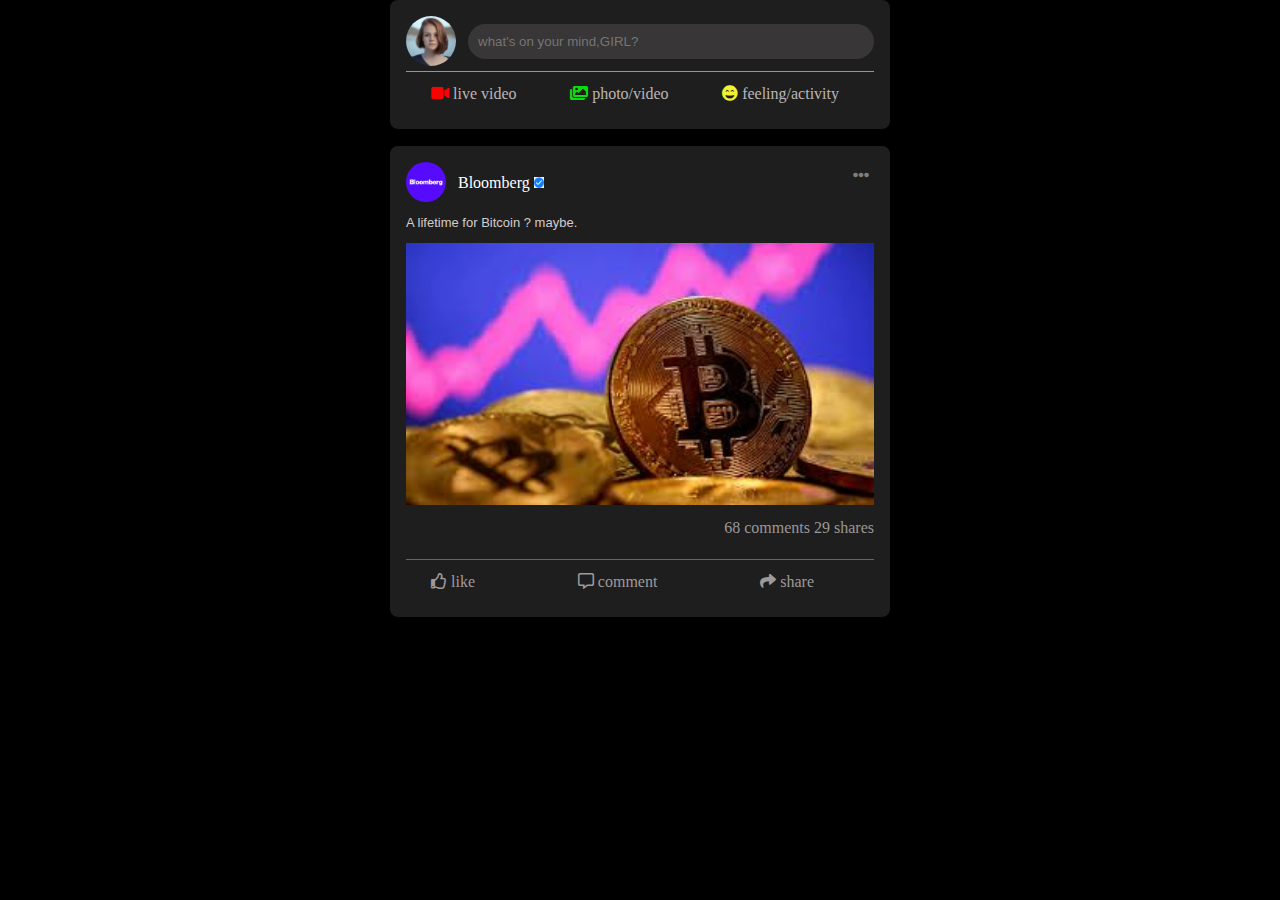
<file: p1/index.html>
<!DOCTYPE html>
<html lang="en">
<head>
    <meta charset="UTF-8">
    <meta http-equiv="X-UA-Compatible" content="IE=edge">
    <meta name="viewport" content="width=device-width, initial-scale=1.0">
    <title>Document</title>
    <link rel="stylesheet" href="style.css">
    <link rel="stylesheet" href="https://use.fontawesome.com/releases/v5.13.0/css/all.css">
</head>
<body>
    <nav>
        <div class="top">
           
                <img src="images/1.png">
                <input type="text" placeholder="what's on your mind,GIRL?" >
           

        </div>
        <div class="icons">
            
            <p> <i class="fas fa-video p1"> </i> live video </p>
            <p> <i class="fas fa-images p2"> </i> photo/video </p>
            <p> <i class="fas fa-grin-beam p3"> </i> feeling/activity</p>
        </div>
    
    </nav>
    <section>
    <div class="post">
        <div class="profile">
            <img class="img1" src="images/55.png" alt="">
           
            <a href="https://www.facebook.com/bloombergbusiness">Bloomberg  <img class="img2" src="images/666.png " > </a>
          
           
        </div>
        <div class="bb">
            <i class="fas fa-ellipsis-h"></i>
        </div>
          
           <div class="bbb">
               <p> A lifetime for Bitcoin ? maybe.</p>
           </div>

           <div class="bitcoin">
               <img  class="immgg" src="images/bitcoin.jpg " >
           </div>
           
    </div>
    
  <div class="aa">
      <a href="#">68 comments</a>
      <a href="#">29 shares</a>
  </div>
    <div class="ff">
            <p> <i class="far fa-thumbs-up p1"></i> like </p>
            <p> <i class="far fa-comment-alt p2"></i> comment </p>
            <p> <i class="fas fa-share p3 pp3"></i> share</p>

     </div>
  
   
</section>
</body>
</html>
</file>
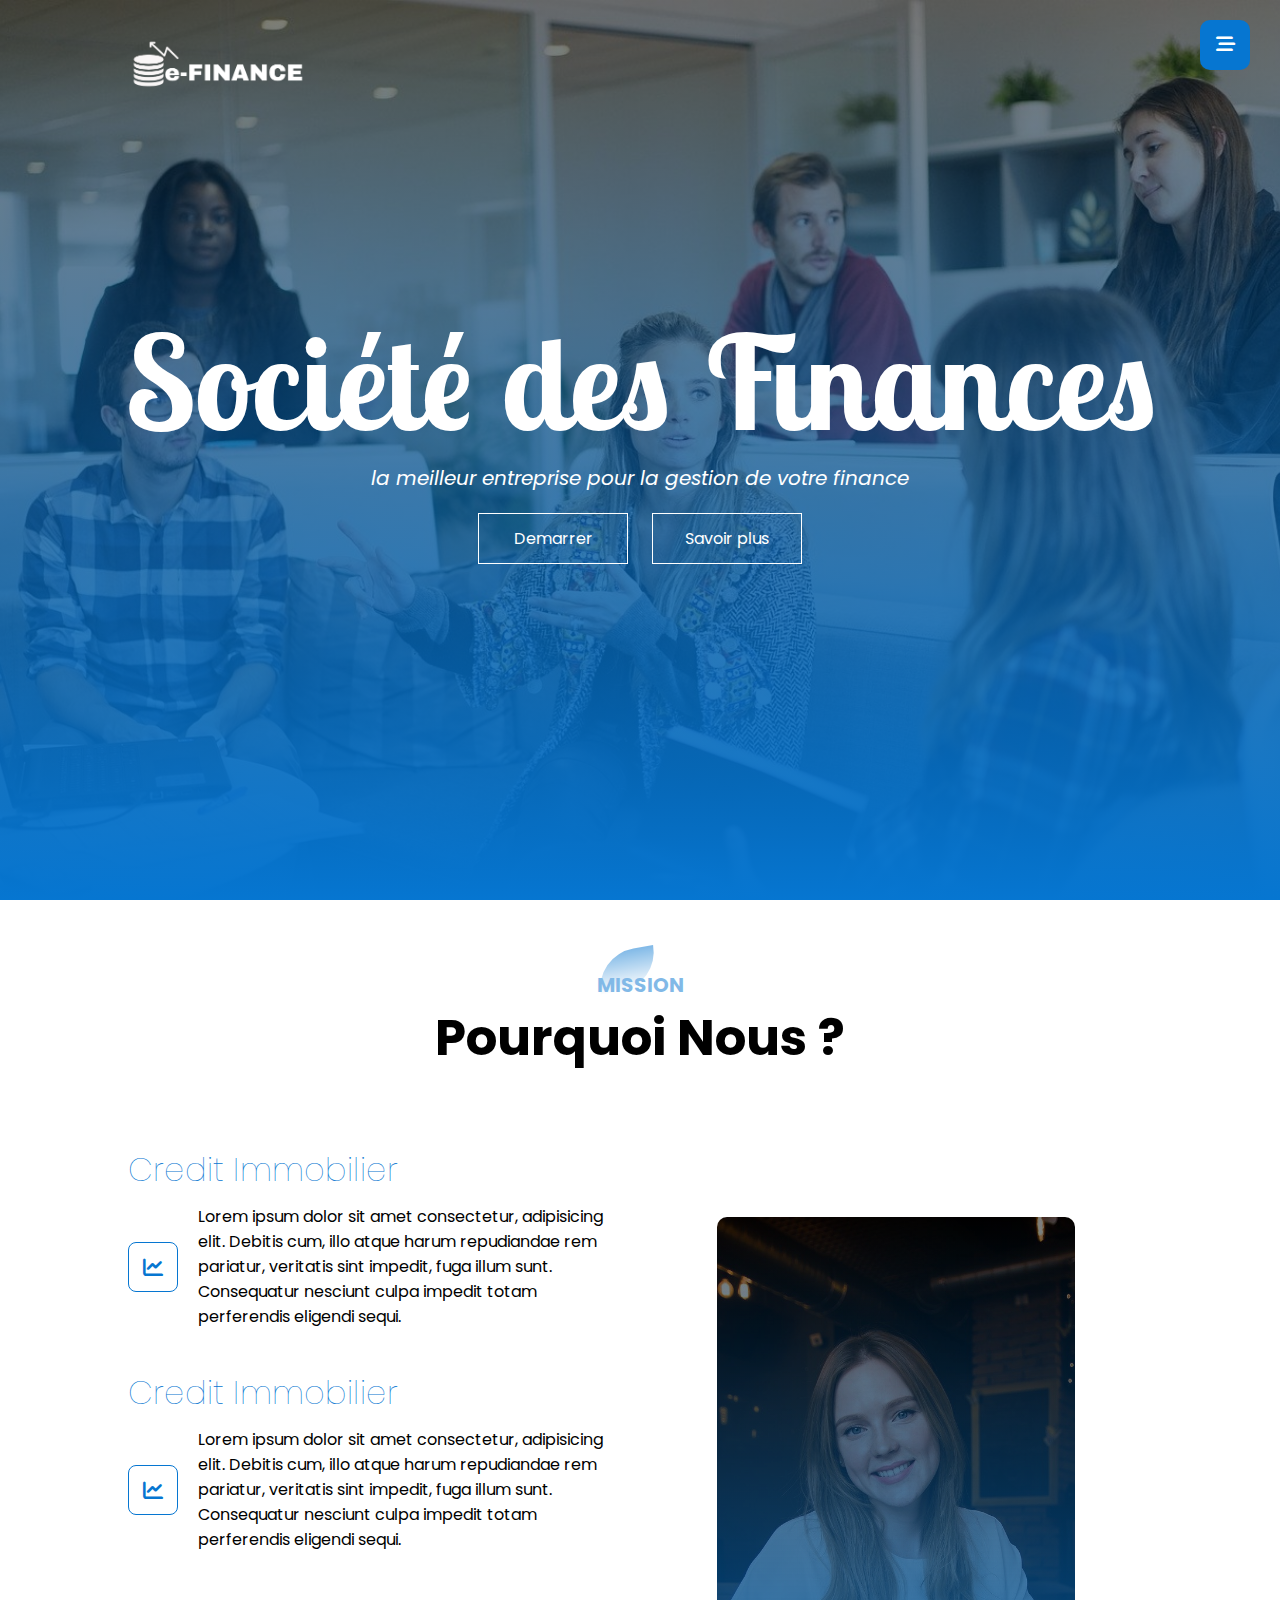
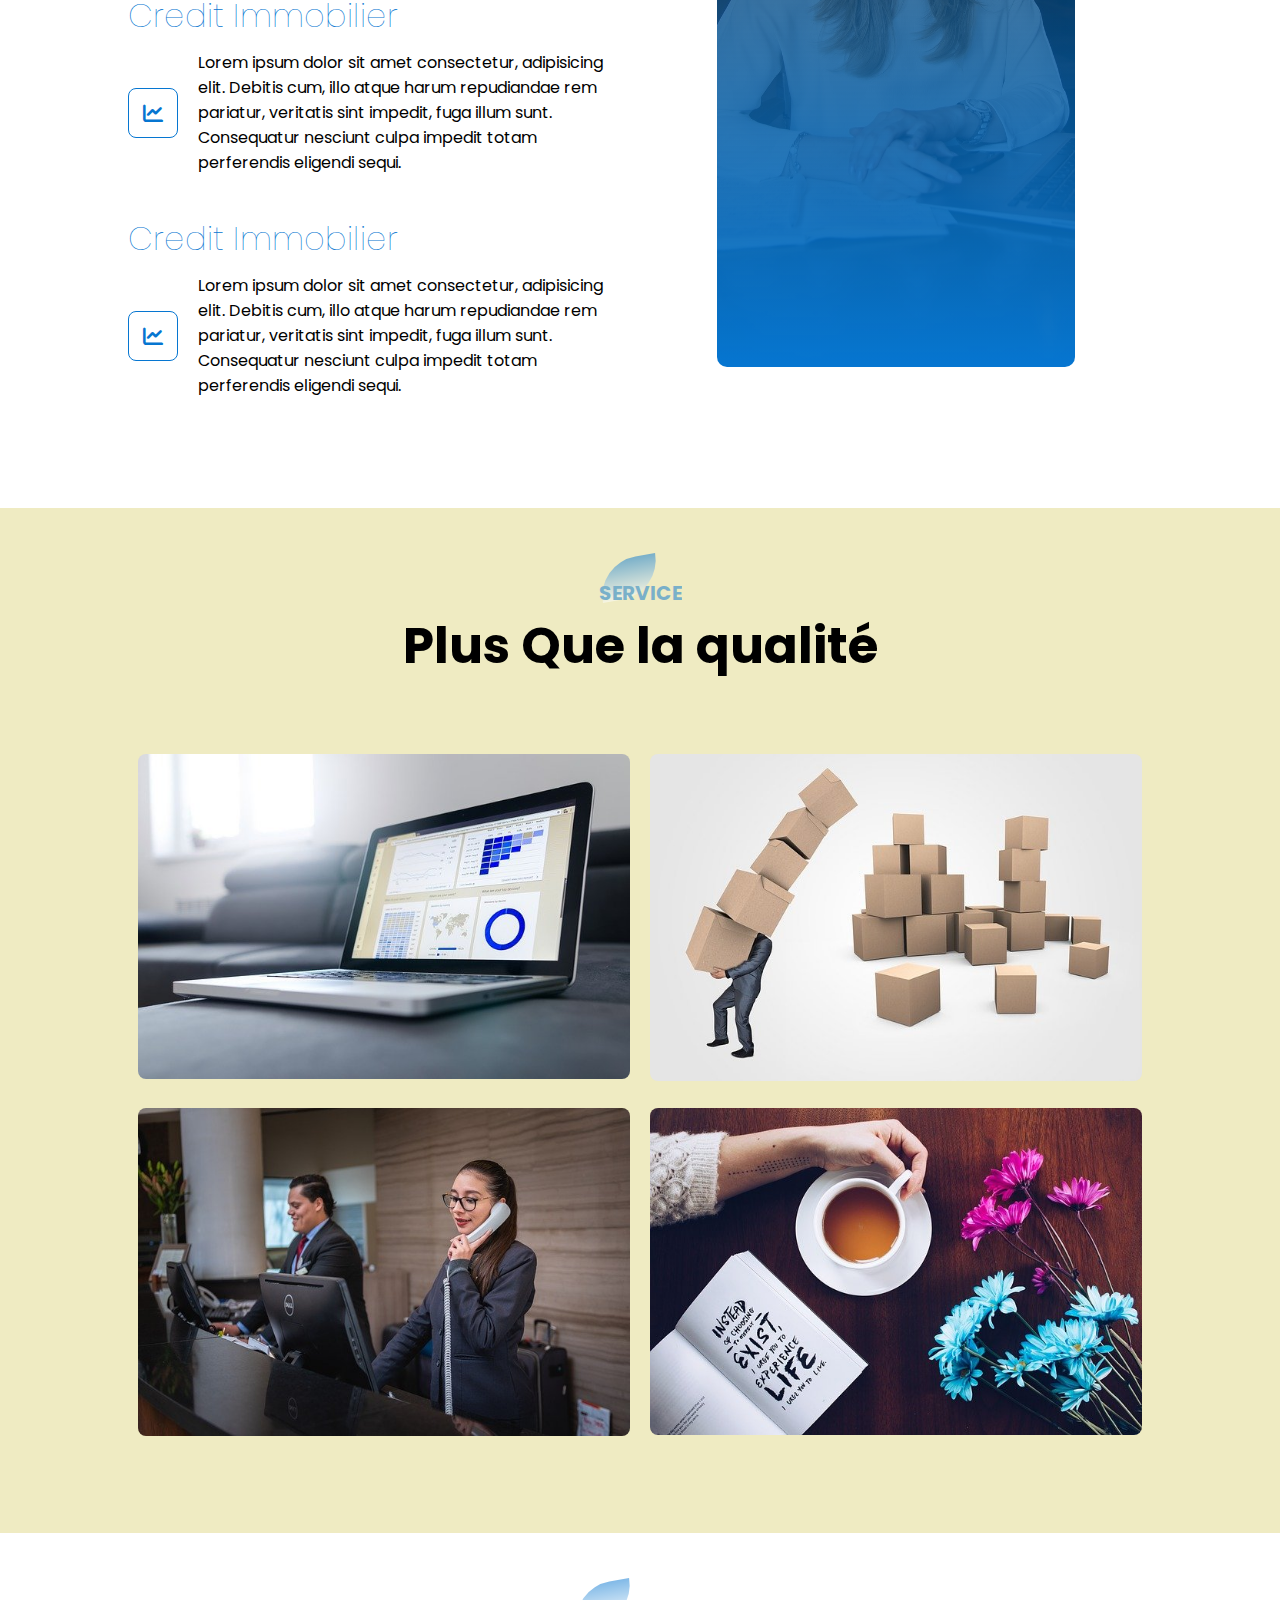
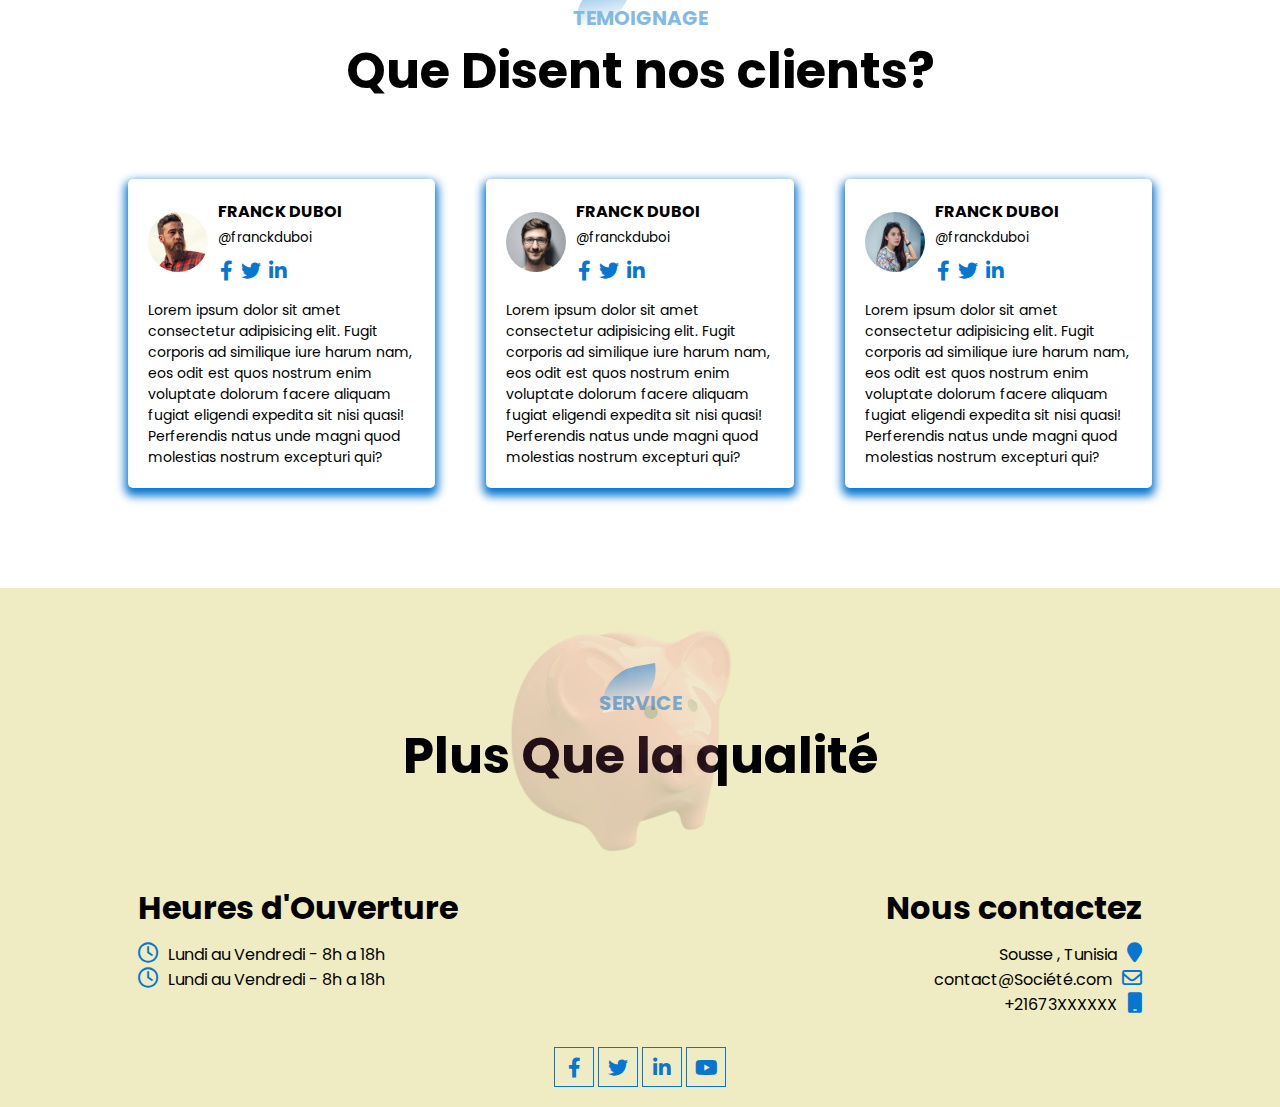
<file: P3/index.html>
<!DOCTYPE html>
<html lang="en">
<head>
    <meta charset="UTF-8">
    <meta http-equiv="X-UA-Compatible" content="IE=edge">
    <meta name="viewport" content="width=device-width, initial-scale=1.0">
    <link rel="stylesheet" href="https://cdnjs.cloudflare.com/ajax/libs/font-awesome/6.0.0/css/all.min.css">
    <link rel="stylesheet" href="style.css">
    <title>website</title>
</head>
<body>
    <section class="baniere" id="baniere">
        <div class="logo">
            <img src="./image/logo.png" alt="">
        </div>
        <div class="baniere-text">
            <h1>
                Société des Finances
            </h1>
           <p>
               la meilleur entreprise pour la gestion de votre finance 
           </p>
        </div>
        <div class="baniere_btn">
            <a href=""> <span></span> Demarrer</a>
            <a href=""><span></span> Savoir plus</a>
        </div>
    </section>
    <div class="sidebar">
        <nav>
            <ul>
                <li><a href="#">Acceuil</a></li>
                <li><a href="#">Notre Mission</a></li>
                <li><a href="#">Service</a></li>
                <li><a href="#">Temoignage</a></li>
                <li><a href="#">Contact</a></li>
            </ul>
        </nav>
    </div>
    <div class="btn-menu">
        <i class="fa-solid fa-bars-staggered"></i>
        <i class="fa-regular fa-circle-xmark"></i>

    </div>

<section class="mission" id="mission">
<div class="titre-text">
    <p>MISSION</p>
    <h1>Pourquoi Nous ?</h1>
</div>
<div class="mission_boite">
    <div class="missions">
        <h1>Credit Immobilier</h1>
        <div class="desciption">
            <div class="mission_icon">
                <i class="fa-solid fa-chart-line"></i>
            </div>
            <div class="mission_text">
                <p>Lorem ipsum dolor sit amet consectetur, adipisicing elit. Debitis cum, illo atque harum repudiandae rem pariatur, veritatis sint impedit, fuga illum sunt. Consequatur nesciunt culpa impedit totam perferendis eligendi sequi.</p>
            </div>
        </div>

        <h1>Credit Immobilier</h1>
        <div class="desciption">
            <div class="mission_icon">
                <i class="fa-solid fa-chart-line"></i>
            </div>
            <div class="mission_text">
                <p>Lorem ipsum dolor sit amet consectetur, adipisicing elit. Debitis cum, illo atque harum repudiandae rem pariatur, veritatis sint impedit, fuga illum sunt. Consequatur nesciunt culpa impedit totam perferendis eligendi sequi.</p>
            </div>
        </div>
        <h1>Credit Immobilier</h1>
        <div class="desciption">
            <div class="mission_icon">
                <i class="fa-solid fa-chart-line"></i>
            </div>
            <div class="mission_text">
                <p>Lorem ipsum dolor sit amet consectetur, adipisicing elit. Debitis cum, illo atque harum repudiandae rem pariatur, veritatis sint impedit, fuga illum sunt. Consequatur nesciunt culpa impedit totam perferendis eligendi sequi.</p>
            </div>
        </div>
        <h1>Credit Immobilier</h1>
        <div class="desciption">
            <div class="mission_icon">
                <i class="fa-solid fa-chart-line"></i>
            </div>
            <div class="mission_text">
                <p>Lorem ipsum dolor sit amet consectetur, adipisicing elit. Debitis cum, illo atque harum repudiandae rem pariatur, veritatis sint impedit, fuga illum sunt. Consequatur nesciunt culpa impedit totam perferendis eligendi sequi.</p>
            </div>
        </div>
    </div>
    <div class="im-mission">

    </div>
</div>
</section>
<section class="service" id="service">
    <div class="titre-text">
        <p>SERVICE</p>
        <h1>Plus Que la qualité</h1>
    </div>
<div class="service_boite">
    <div class="service_unique">
        <img src="./image/s2.jpg" alt="">
        <div class="text_sur">
            <div class="descrip">
                <h3>Ouverture de compte</h3>
                <hr>
                <p>Lorem ipsum dolor, sit amet consectetur adipisicing elit. Sed adipisci deleniti consequuntur quibusdam corporis aspernatur nihil? Iure autem iste vero ducimus consequuntur cupiditate, deserunt repudiandae expedita laudantium, inventore ea sed.</p>
            </div>
        </div>
    </div>
    <div class="service_unique">
        <img src="./image/s1.jpg" alt="">
        <div class="text_sur">
            <div class="descrip">
                <h3>Ouverture de compte</h3>
                <hr>
                <p>Lorem ipsum dolor, sit amet consectetur adipisicing elit. Sed adipisci deleniti consequuntur quibusdam corporis aspernatur nihil? Iure autem iste vero ducimus consequuntur cupiditate, deserunt repudiandae expedita laudantium, inventore ea sed.</p>
            </div>
        </div>
    </div>
    <div class="service_unique">
        <img src="./image/s4.jpg" alt="">
        <div class="text_sur">
            <div class="descrip">
                <h3>Ouverture de compte</h3>
                <hr>
                <p>Lorem ipsum dolor, sit amet consectetur adipisicing elit. Sed adipisci deleniti consequuntur quibusdam corporis aspernatur nihil? Iure autem iste vero ducimus consequuntur cupiditate, deserunt repudiandae expedita laudantium, inventore ea sed.</p>
            </div>
        </div>
    </div>
    <div class="service_unique">
        <img src="./image/s6.jpg" alt="">
        <div class="text_sur">
            <div class="descrip">
                <h3>Ouverture de compte</h3>
                <hr>
                <p>Lorem ipsum dolor, sit amet consectetur adipisicing elit. Sed adipisci deleniti consequuntur quibusdam corporis aspernatur nihil? Iure autem iste vero ducimus consequuntur cupiditate, deserunt repudiandae expedita laudantium, inventore ea sed.</p>
            </div>
        </div>
    </div>
</div>
</section>

<section class="temoignge" id="temoignage">
    <div class="titre-text">
        <p>TEMOIGNAGE</p>
        <h1>Que Disent nos clients?</h1>
    </div>
    <div class="temoignagee-boite">
        <div class="temoignage-simple">
            <div class="utilisateur">
                <img src="./image/u1.jpg" alt="">
                <div class="info_util">
                    <h4>FRANCK DUBOI</h4>
                    <small>@franckduboi</small>
                    <div class="reseux_uti">
                        <i class="fab fa-facebook-f"></i>
                        <i class="fab fa-twitter"></i>
                        <i class="fab fa-linkedin-in"></i>
                    </div>
                </div>
            </div>
            <p>Lorem ipsum dolor sit amet consectetur adipisicing elit. Fugit corporis ad similique iure harum nam, eos odit est quos nostrum enim voluptate dolorum facere aliquam fugiat eligendi expedita sit nisi quasi! Perferendis natus unde magni quod molestias nostrum excepturi qui?</p>
        </div>
        <div class="temoignage-simple">
            <div class="utilisateur">
                <img src="./image/u2.jpg" alt="">
                <div class="info_util">
                    <h4>FRANCK DUBOI</h4>
                    <small>@franckduboi</small>
                    <div class="reseux_uti">
                        <i class="fab fa-facebook-f"></i>
                        <i class="fab fa-twitter"></i>
                        <i class="fab fa-linkedin-in"></i>
                    </div>
                </div>
            </div>
            <p>Lorem ipsum dolor sit amet consectetur adipisicing elit. Fugit corporis ad similique iure harum nam, eos odit est quos nostrum enim voluptate dolorum facere aliquam fugiat eligendi expedita sit nisi quasi! Perferendis natus unde magni quod molestias nostrum excepturi qui?</p>
        </div>
        <div class="temoignage-simple">
            <div class="utilisateur">
                <img src="./image/u3.jpg" alt="">
                <div class="info_util">
                    <h4>FRANCK DUBOI</h4>
                    <small>@franckduboi</small>
                    <div class="reseux_uti">
                        <i class="fab fa-facebook-f"></i>
                        <i class="fab fa-twitter"></i>
                        <i class="fab fa-linkedin-in"></i>
                    </div>
                </div>
            </div>
            <p>Lorem ipsum dolor sit amet consectetur adipisicing elit. Fugit corporis ad similique iure harum nam, eos odit est quos nostrum enim voluptate dolorum facere aliquam fugiat eligendi expedita sit nisi quasi! Perferendis natus unde magni quod molestias nostrum excepturi qui?</p>
        </div>
    </div>
</section>

<section class="Contact" id="contact">
    <img src="./image/BGre.png" alt="" class="img-footer">
    <div class="titre-text">
        <p>SERVICE</p>
        <h1>Plus Que la qualité</h1>
    </div>
    <div class="pied-page">
        <div class="pied-g">
            <h1>Heures d'Ouverture</h1>
            <p><i class="far fa-clock"></i>Lundi au Vendredi - 8h a 18h</p>
            <p><i class="far fa-clock"></i>Lundi au Vendredi - 8h a 18h</p>
        </div>
        <div class="pied-d">
            <h1>Nous contactez</h1>
            <p>Sousse , Tunisia<i class="fas fa-map-marker"></i></p>
            <p>contact@Société.com<i class="far fa-envelope"></i></p>
            <p>+21673XXXXXX<i class="fas fa-mobile"></i></p>
        </div>
    </div>
    <div class="reseaux-sociaux">
        <i class="fab fa-facebook-f"></i>
        <i class="fab fa-twitter"></i>
        <i class="fab fa-linkedin-in"></i>
        <i class="fab fa-youtube"></i>
        
    </div>
</section>
</section>







    <script>
        document.querySelector('.fa-circle-xmark').style.display ="none"
        const menuBtn =  document.querySelector('.btn-menu')
        const sidebar =  document.querySelector('.sidebar')
        menuBtn.onclick = function(){
            if(sidebar.style.right == '-250px'){
                sidebar.style.right ="0"
                document.querySelector('.fa-circle-xmark').style.display =""
                document.querySelector('.fa-bars-staggered').style.display ="none"

            }else{
                sidebar.style.right = '-250px'
                document.querySelector('.fa-circle-xmark').style.display ="none"
                document.querySelector('.fa-bars-staggered').style.display =""
            }

        }
    </script>
</body>
</html>
</file>
<file: p1/style.css>
body{
    padding: 0px;
    max-width: 500px;
    margin: auto;
    background-color: black;

}
nav{
    background-color: rgb(31, 30, 30);
    border-radius: 8px;
    padding: 16px;
    padding-bottom: 0PX;
}
nav .top{
    display: flex;
    align-items: center;
    border-bottom:  1PX solid rgb(150, 148, 148) ;
    padding-bottom: 5px;
    
}
nav  img{
    width: 50px;
    border-radius: 100px;
    margin-right: 12px;
    cursor: pointer;
    
}
nav .top input{
    width: 500px;
    border-radius: 20PX;
    padding:10px;
    border: none ;
    background-color:rgb(56, 54, 54);
}
nav .top input:hover{
    background-color: rgb(77, 73, 73);
    border-color: none;
}

nav .icons{
    display: flex;
    justify-content: space-between;
    padding-left: 15px;
}
nav .icons p {
    cursor: pointer;
    padding: 10PX;
    padding-right:35px;
    border-radius: 10px;
    transition: 0.4s ease;
    margin-top: 3px;
    color: rgb(187, 182, 182);
}
nav .icons p:hover{
    background-color: rgb(77, 73, 73);
}
nav .icons .p1 {
    color: red;
}
nav .icons .p2 {
    color:rgb(13, 219, 13);
}
nav .icons .p3 {
    color: rgb(241, 241, 53);
}

.post .img1{
   
    width: 40px;
    border-radius: 100%;
    margin-right: 12px;
    cursor: pointer;
    float: left;

}
.post .img2{
    width: 10px;
   
}

section{
    background-color: rgb(31, 30, 30);
    border-radius: 8px;
    padding: 16px;
    padding-bottom: 0PX;
    margin-top: 17PX;
    columns: #626262;

    
}

.post .profile{
    display: flex;
    align-items: center;
    
}
.post .profile a{
   margin-top: 1px;
   color: white;
   text-decoration :none;


  
}
.post  .bb{
    float: right;
    margin-top: -40px;
    cursor: pointer;
    transition:0.4s ease ;
    padding: 5px;
    color: rgb(129, 126, 126);

   

}

 .post  .bb:hover{
    background-color: rgb(77, 73, 73);
    border-radius:100px;
    text-align: center;
    
    
  
}
.post .bbb{
    color: white;
font-family: Arial, Helvetica, sans-serif;
font-size: 13px;
color: rgb(211, 204, 204);

}
.post  .immgg{
    width: 100%;
   }

section .ff{
    display: flex;
    justify-content: space-between;
    padding-left: 15px;
margin-top: 50px;
    border-top:  1PX solid rgb(104, 101, 101) ;

}
section .ff p {
    cursor: pointer;
    padding: 10PX;
    padding-right:60px;
   
    border-radius: 10px;
    transition: 0.4s ease;
    margin-top: 3px;
    color: rgb(158, 154, 154);
}
section .ff p:hover{
    background-color: rgb(77, 73, 73);
}
section .aa {
    float: right;
    margin-top: 10px;
}
section .aa a{
   
    text-decoration: none;
    color: rgb(155, 151, 151);
    justify-content: space-between;
  

}
section .aa a:hover{
    border-bottom: 1px solid rgb(163, 159, 159);
}
</file>
<file: P3/style.css>
@import url('https://fonts.googleapis.com/css2?family=Lobster+Two&family=Poppins:ital,wght@0,500;1,300;1,400;1,600&display=swap');
*{
    padding: 0;
    margin: 0;
    box-sizing: border-box;
    font-family: 'Poppins', sans-serif;
  
}
.baniere{
    background: linear-gradient(rgba(0,0,0,0.5), #0676d1) , url(./image/Banniere.jpg) center/cover no-repeat;
    height: 100vh;

}
.logo img{
width: 180PX ;
position: absolute;
top: 4%;
LEFT: 10%
}
.baniere-text{
    text-align: center;
    color: white;
    padding-top: 300PX;
}
.baniere-text h1{
    font-size: 130px;
    font-family: 'Lobster Two', cursive;

}
.baniere-text p{
    font-size: 20px;
    font-style: italic;

}
.baniere_btn{
    text-align: center;
    margin-top: 20px;
}
.baniere_btn a{
    width: 150PX;
    text-decoration: none;
    display: inline-block;
    margin: 0 10px;
    padding: 12px 0;
 color: white;
 border: 1px solid white;
 position: relative;
 z-index:1 ;
 transition: color 0.6s ease-in;
}
.baniere_btn a span{
    width: 0;
    height: 100%;
    background: white;
    position: absolute;
    top: 0;
    left: 0;
    z-index:-1 ;
    transition:  0.5s ease-in;

}
.baniere_btn a:hover span{
    background-color: white;
    width: 100%;
}
.baniere_btn a:hover{
color: black;
}
.sidebar{
    width: 250px;
    height: 100vh;
    position: fixed;
    top: 0;
    right: -250px;
    background: #0676d1;
    z-index: 2;
    transition: 0.6s ease-in;
}
nav ul li{
list-style: none;
margin: 20px 20px;
}
nav ul li a{
    text-decoration: none;
    color: white;
}
.btn-menu{
    width: 50PX;
    height: 50PX;
    background: #0676d1;
    align-items: center;
    position: fixed;
    top: 20PX;
    right: 30PX;
    border-radius: 10px;
    color: white;
z-index: 3;
cursor: pointer;
font-size: 1.2rem;
text-align: center;
justify-content: center;
line-height: 50PX;
transition: 0.6s ease-in;
}
@media screen and (max-width: 770px) {
    .baniere-text h1{
        font-size: 44px;
    }
    .baniere_btn a{
        display: block;
        margin: 20px auto ;
    }
}
.mission{
    width: 100%;
    padding: 70px 0;

}
.titre-text{
    padding-bottom: 70px;
    text-align: center;
}
.titre-text p{
    margin: auto;
    font-size: 20px;
    color: #0676d1;
    font-weight: bold;
    opacity: 0.5;
    position: relative;
    z-index: 1;
    display:inline-block ;

}
.titre-text p::after{
    content: '';
    background: linear-gradient(#0676d1, white);
    position: absolute;
    height:40PX ;
    WIDTH:60PX ;
    top: -20px;
    left:0 ;
    z-index: -1;
    transform:rotate(-10deg) ;
    border-bottom-right-radius: 40px;
    border-top-left-radius: 40px ;

}
.titre-text h1{
    font-size: 50px;
}
.mission_boite{
    width: 80%;
    margin: auto;
    display: flex;
    flex-wrap: wrap;
    align-items: center;
    text-align: center;
}
.missions{
    flex-basis: 50%;
   
}
.im-mission{
    background:linear-gradient(rgba(0,0,0,0.5), #0676d1) , url(./image/banniere2.jpg) center/cover no-repeat;
    height:750PX ;
    flex-basis: 35%;
    margin: auto;
    border-radius: 10px;
}
.missions h1{
    text-align: left;
    margin-bottom: 10px;
    font-weight: 100;
    color: #0676d1;

}
.desciption{
    display: flex;
    align-items: center;
    margin-bottom: 40px;
    position: relative;
  
}
.mission_icon .fa-chart-line{
    width:50px ;
    height: 50px;
    font-size: 20px;
    line-height: 50px;
    border-radius: 8px;
    color: #0676d1;
    border: 1px solid #0676d1 ;
}
.mission_text p{
    text-align: initial;
    padding: 0 20px;
}
.service{
    width: 100%;
    padding: 70PX 0;
    background: #efebc2;
}
.service_boite{
    width: 80%;
    margin: auto;
    display: flex;
    flex-wrap: wrap;
    justify-content :space-around ;
  
}
.service_unique{
    flex-basis: 48% ;
    text-align: center;
    margin-bottom: 20PX;
    border-radius: 8PX;
    position: relative;
    color: white;
}
.service_unique img{
    width: 100%;
    border-radius: 8px;
    
}
.text_sur{
    width: 100%;
    height: 100%;
    position: absolute ;
    top: 0;
    border-radius: 8px;
    cursor: pointer;
    background:linear-gradient(rgba(0,0,0,0.5), #0676d1) ;
    opacity: 0;
    transition: 0.5s ease-in;
}
.service_unique:hover .text_sur{
    opacity: 0.8;
}
.descrip{
    width: 80%;
    position :absolute ;
  bottom: 0;
  left: 50%;
  transform: translate(-50%);
  transition: 0.5s ease-in;
  opacity: 0;
}
.service_unique:hover .descrip{
    opacity: 1;
    bottom: 40%;

}
.descrip p{
    font-size: 14px;
}
hr{
    background: white;
    height: 2PX;
    width: 80%;
    border: 0;
    margin: 15px auto;

}
.temoignge{
    width: 100%;
    padding: 70PX 0;
}
.temoignagee-boite{
    width: 80%;
    margin: auto;
    display: flex;
    justify-content: space-between;
    align-items: flex-start;
    flex-wrap: wrap;
}
.temoignage-simple{
    flex-basis: 30%;
    margin-bottom: 30px;
    border-radius: 5px;
    box-shadow: 0 5PX 10PX 3PX #0676d1;
    cursor: pointer;
    transition: 0.5s ease-in;
    padding: 20px;

}
.temoignagee-boite p{
    font-size: 14px;
}
.utilisateur{
    display: flex;
    align-items: center;
    margin-bottom: 15px;
    margin-right: 10px;
}
.utilisateur img{
    width: 60px;
    margin-right: 10px;
    border-radius: 50%;
}
.info_util .fab{
    margin: 2px;
    font-size: 20px;
    padding-top:10px ;
    color: #0676d1;
}
.temoignage-simple:hover{
    transform: translateY(-10px);
}
.Contact{
    padding: 100px 0 20px;
    background: #efebc2;
    position: relative;
}

.pied-page{
    width: 80%;
    margin: 0 auto;
    display: flex;
    justify-content: space-between;
    flex-wrap: wrap;
}

.pied-g, .pied-d{
    flex-basis: 45%;
    padding: 10px;
    margin-bottom: 20px;
}

.pied-d{
    text-align: right;
}

.pied-page h1{
    margin: 10px 0;
}

.pied-g .far{
    margin-right: 10px;
    font-size: 20px;
    color: #0676d1;
}

.pied-d .far, .pied-d .fas{
    margin-left: 10px;
    font-size: 20px;
    color: #0676d1;
}

.img-footer{
    max-width: 470px;
    opacity: 0.2;
    position: absolute;
    left: 55%;
    top: 30%;
    transform: translate(-50%, -50%);
    transition: 0.6s ease-in;
}

.img-footer:hover{
    transform: translate(-50%);
}

.reseaux-sociaux{
    text-align: center;
}

.reseaux-sociaux .fab{
    height: 40px;
    width: 40px;
    font-size: 20px;
    line-height: 40px;
    border: 1px solid #0676d1;
    cursor: pointer;
    transition: 0.6s ease-in;
    color: #0676d1
}

.reseaux-sociaux .fab:hover{
    background: #0676d1;
    color: #fff;
    transform: translateY(-10px);
}

.reseaux-sociaux p{
    font-size: 12px;
    margin-top: 20px;
}
</file>
